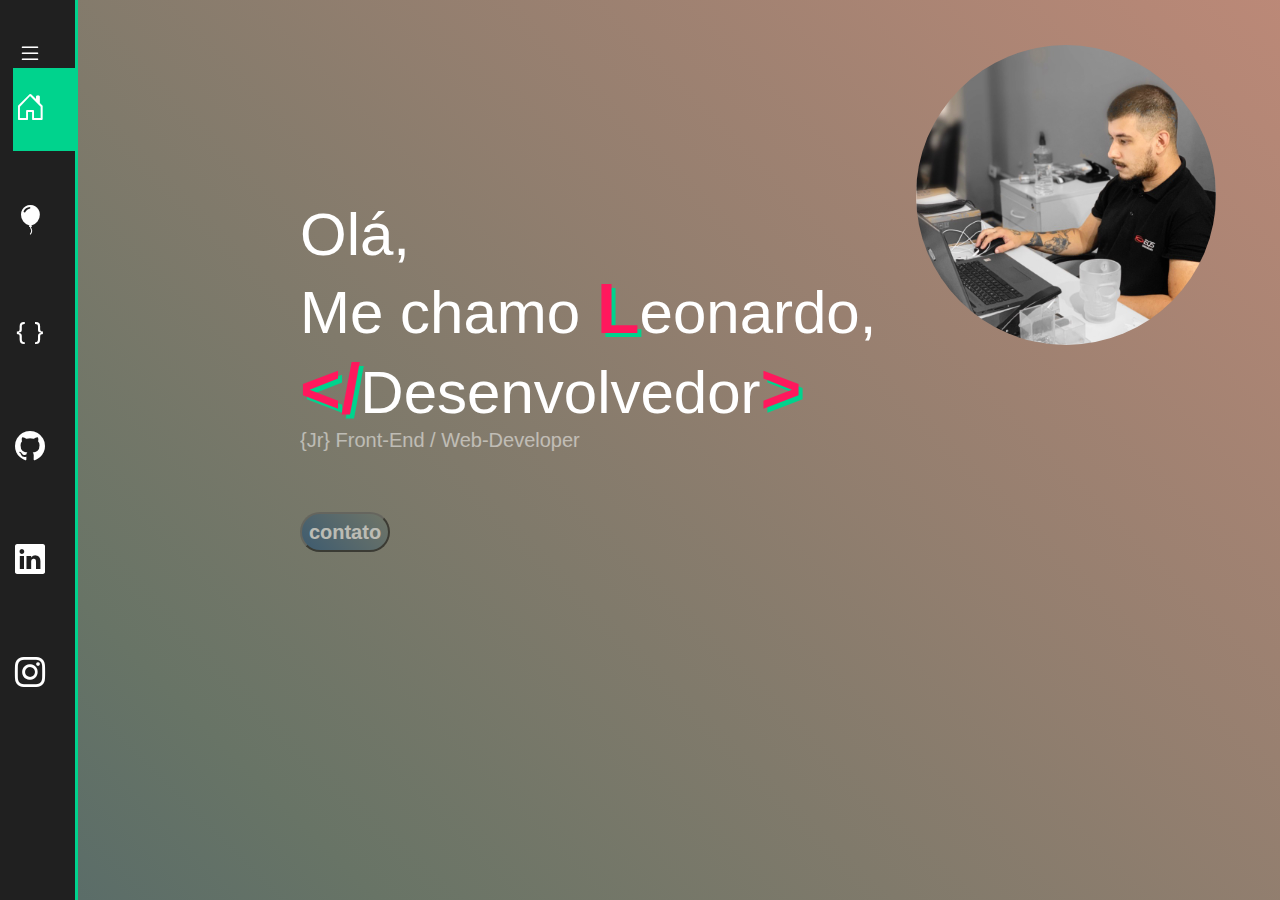
<file: index.html>
<!DOCTYPE html>
<html lang="en">
<head>
    <meta charset="UTF-8">
    <meta http-equiv="X-UA-Compatible" content="IE=edge">
    <meta name="viewport" content="width=device-width, initial-scale=1.0">
    <title>Leonardo - Dev.</title>
    <link rel="stylesheet" href="style.css">
    <link rel="stylesheet" href="https://cdn.jsdelivr.net/npm/bootstrap-icons@1.10.5/font/bootstrap-icons.css">
</head>
<body>
    <nav class="menu-lateral">

        <div class="btn-expandir">
            <i class="bi bi-list" id="btn-exp"></i>
        </div>

        <ul>
            <li class="item-menu ativo">
                <a href="#">
                    <span class="icon"><i class="bi bi-house-door"></i></span>
                    <span class="txt-link">Home</span>
                </a>
            </li>
            <li class="item-menu">
                <a href="sobre.html">
                    <span class="icon"><i class="bi bi-balloon-fill"></i></span>
                    <span class="txt-link">Sobre</span>
                </a>
            </li>
            <li class="item-menu">
                <a href="relogio.html">
                    <span class="icon"><i class="bi bi-braces"></i></span>
                    <span class="txt-link">Projetos</span>
                </a>
            </li>
            <li class="item-menu">
                <a href="https://github.com/LeonardoJCV" target="_blank">
                    <span class="icon"><i class="bi bi-github"></i></span>
                    <span class="txt-link">Github</span>
                </a>
            </li>
            <li class="item-menu">
                <a href="https://www.linkedin.com/in/leonardo-jos%C3%A9-clemente-vieira" target="_blank">
                    <span class="icon"><i class="bi bi-linkedin"></i></span>
                    <span class="txt-link">Linkedin</span>
                </a>
            </li>
            <li class="item-menu">
                <a href="https://www.instagram.com/leonardojcv_/" target="_blank">
                    <span class="icon"><i class="bi bi-instagram"></i></span>
                    <span class="txt-link">Instagram</span>
                </a>
            </li>
        </ul>

    </nav>

    <img src="eu.jpg" class="logoImg">

    <div class="content">

        <p id="lg">Olá,
            <br> Me chamo 
            <span class="l">L</span>eonardo,
            <br> <span class="l">&lt;/</span>Desenvolvedor<span class="l">&gt;</span></p>
        <p id="lg1"> {Jr} Front-End / Web-Developer</p>

        <button>
            <a id="cont" href="#"
            style="text-decoration: none;
            color: rgb(255, 255, 255);">
                contato
            </a>
        </button>
    </div>

    <script src="script.js"></script>
</body>
</html>
</file>
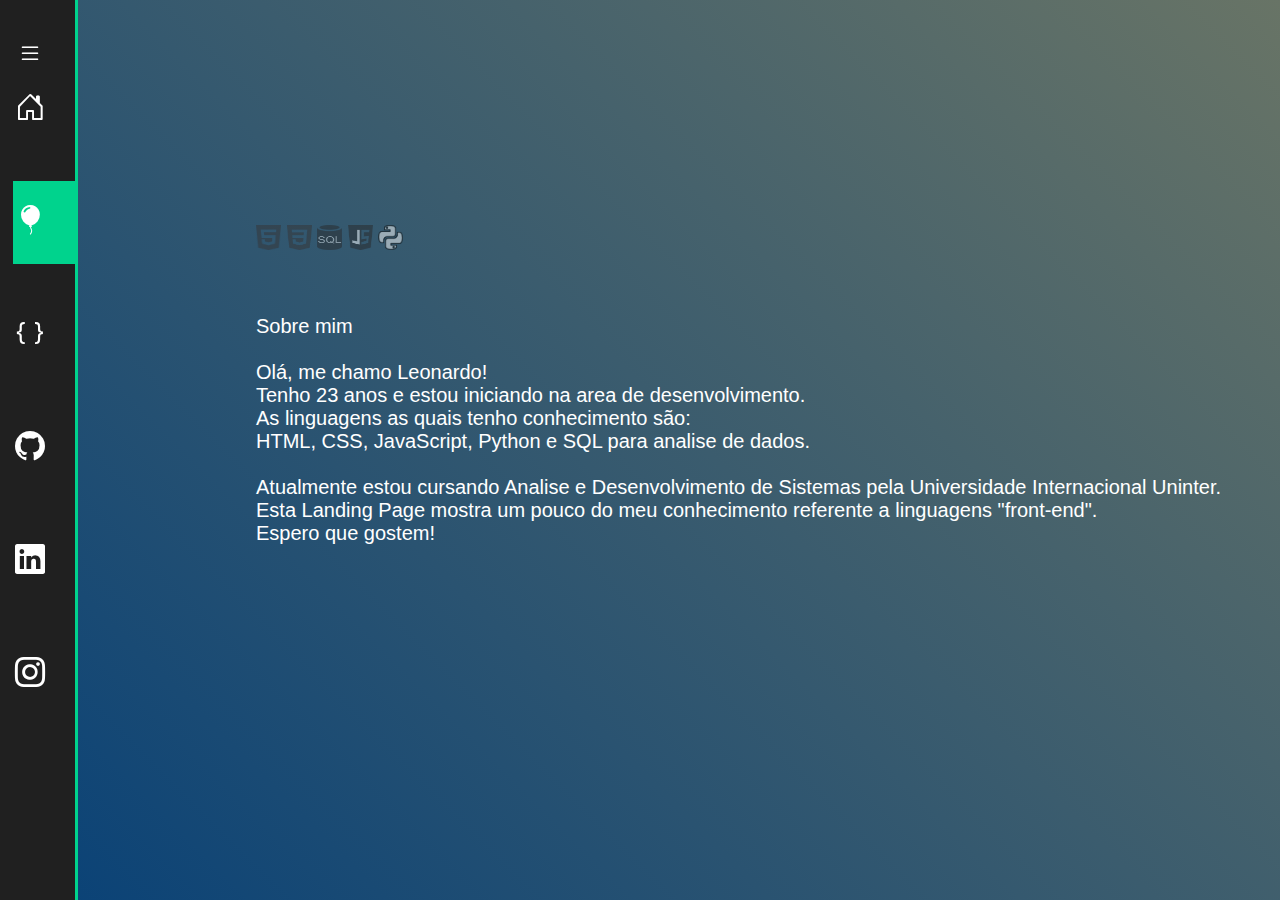
<file: sobre.html>
<!DOCTYPE html>
<html lang="en">
<head>
    <meta charset="UTF-8">
    <meta http-equiv="X-UA-Compatible" content="IE=edge">
    <meta name="viewport" content="width=device-width, initial-scale=1.0">
    <title>Leonardo - Dev.</title>
    <link rel="stylesheet" href="stylesobre.css">
    <link rel="stylesheet" href="https://cdn.jsdelivr.net/npm/bootstrap-icons@1.10.5/font/bootstrap-icons.css">
</head>
<body>
    <nav class="menu-lateral">

        <div class="btn-expandir">
            <i class="bi bi-list" id="btn-exp"></i>
        </div>

        <ul>
            <li class="item-menu">
                <a href="index.html">
                    <span class="icon"><i class="bi bi-house-door"></i></span>
                    <span class="txt-link">Home</span>
                </a>
            </li>
            <li class="item-menu ativo">
                <a href="#">
                    <span class="icon"><i class="bi bi-balloon-fill"></i></span>
                    <span class="txt-link">Sobre</span>
                </a>
            </li>
            <li class="item-menu">
                <a href="relogio.html">
                    <span class="icon"><i class="bi bi-braces"></i></span>
                    <span class="txt-link">Projetos</span>
                </a>
            </li>
            <li class="item-menu">
                <a href="https://github.com/LeonardoJCV" target="_blank">
                    <span class="icon"><i class="bi bi-github"></i></span>
                    <span class="txt-link">Github</span>
                </a>
            </li>
            <li class="item-menu">
                <a href="https://www.linkedin.com/in/leonardo-jos%C3%A9-clemente-vieira" target="_blank">
                    <span class="icon"><i class="bi bi-linkedin"></i></span>
                    <span class="txt-link">Linkedin</span>
                </a>
            </li>
            <li class="item-menu">
                <a href="https://www.instagram.com/leonardojcv_/" target="_blank">
                    <span class="icon"><i class="bi bi-instagram"></i></span>
                    <span class="txt-link">Instagram</span>
                </a>
            </li>
        </ul>
    </nav>
    
    <div class="sobreMim">

        <p>Sobre mim</p>
        <br>
        <p>Olá, me chamo Leonardo!</p>
        <p>Tenho 23 anos e estou iniciando na area de desenvolvimento. 
            <br>As linguagens as quais tenho conhecimento são: 
            <br>HTML, CSS, JavaScript, Python e SQL para analise de dados.
        </p>
        <br>
        <p>Atualmente estou cursando Analise e Desenvolvimento de Sistemas pela Universidade Internacional Uninter.
            <br>Esta Landing Page mostra um pouco do meu conhecimento referente a linguagens "front-end". 
            <br>Espero que gostem!
        </p>
        
    </div>
    <div class="ling">

        <img src="HTML.png"
        style="width: 25px;
        height: 25px;
        opacity: 0.5;">

        <img src="CSS.png"
        style="width: 25px;
        height: 25px;
        opacity: 0.5;">
        
        <img src="SQL.png"
        style="width: 25px;
        height: 25px;
        opacity: 0.5;">

        <img src="JS.png"
        style="width: 25px;
        height: 25px;
        opacity: 0.5;">

        <img src="Python.png"
        style="width: 25px;
        height: 25px;
        opacity: 0.5;">

        

    </div>

    <script src="scriptsobre.js"></script>
</body>
</html>
</file>
<file: style.css>
* {
    margin: 0;
    padding: 0;
    box-sizing: border-box;
    font-family:Arial, Helvetica, sans-serif;
}

body {
    height: 100vh;
    background: linear-gradient(45deg, #084177, #687466, #cd8d7b, #FFC490);
    background-size: 300% 300%;
    animation: colors 15s ease infinite;
}
nav.menu-lateral {
    width: 75px;
    height: 100%;
    background-color: #202020;
    padding: 40px 0px 40px 1%;
    box-shadow: 3px 0 0 rgb(0, 211, 141);
    position: fixed;
    top: 0;
    left: 0;
    overflow: hidden;
    transition: 1s;
}
nav.menu-lateral.expandir{
    width: 220px;
    transition: 1s;
    z-index: 1;
}
.btn-expandir {
    width: 100%;
    padding-left: 5px;
}
.btn-expandir > i {
    color: #ffff;
    font-size: 24px;
    cursor: pointer;
}
ul{
    height: 100%;
    list-style-type: none;
}

ul li.item-menu {
    transition: 1s;
}

ul li.ativo {
    background-color: rgb(0, 211, 141);
}

ul li.item-menu:hover {
    background-color: rgb(0, 211, 141);
}

ul li.item-menu a{
    color: #ffff;
    text-decoration: none;
    font-size: 20px;
    padding: 20px 4%;
    display: flex;
    margin-bottom: 30px;
    line-height: 40px;
}
ul li.item-menu a .txt-link {
    margin-left: 70px;
    transition: 1s;
    opacity: 0;
}
nav.menu-lateral.expandir .txt-link {
    margin-left: 40px;
    opacity: 1;
}

ul li.item-menu a .icon > i {
    font-size: 30px;
    margin-left: 0;
}

.logoImg {
    width: 300px;
    height: 300px;
    border-radius: 100%;
    position: absolute;
    top: 5%;
    right: 5%;
}
.content {
    position: absolute;
    left: 300px;
    top: 200px;
}
#lg {
    font-size: 60px;
    color: #fff;
}
#lg1 {
    font-size: 20px;
    color: #fff;
    font-weight: 400;
    opacity: 0.5;
}
.l {
    color: rgb(255, 24, 93);
    text-shadow: 4px 4px rgb(0, 211, 141);
    font-size: 70px;
    font-weight: bold;
}
button {
    background: linear-gradient(45deg, #084177, #687466);
    border-radius: 20px 20px 20px 20px;
    font-weight: bolder;
    font-size: 20px;
    margin-top: 60px;
    width: 90px;
    height: 40px;
    opacity: 0.5;
    transition: .5s ease;
}
.fade {
    opacity: 1;
    transition: .5s ease;
}
@media (max-width: 999px) {
    body {
        background-size: 200% 200%;
        animation: colors 7s ease infinite;
    }
    .logoImg {
        height: 25vh;
        width: 25vh;
        right: 15vh;
        z-index: 0;
    }
    .content {
        left: 17vh;
        top: 40vh;
        z-index: 0;
    }
    #lg {
        font-size: 30px;
    }
    .l {
        font-size: 35px;
    }
    #lg1 {
        font-size: 15px;
    }
    button {
        width: 13vh;
        height: 6vh;
    }
    #cont {
        font-size: 15px;
    }
    nav.menu-lateral {
        width: 10vh;
        height: 100vh;
        background-color: #202020;
        padding: 40px 0px 40px 1%;
        box-shadow: 3px 0 0 rgb(0, 211, 141);
        position: fixed;
        top: 0;
        left: 0;
        overflow: hidden;
        transition: 1s;
        z-index: 1;
    }
    nav.menu-lateral.expandir{
        width: 32vh;
        transition: 1s;
        z-index: 1;
    }
    ul li.item-menu a .icon > i {
        font-size: 4.5vh;
        margin-left: 0;
    }
    ul li.item-menu a {
        font-size: 3.5vh;
        margin-bottom: 1vh;
    }
}

@keyframes colors {
    0% {
        background-position: 0% 50%;
    }
    50% {
        background-position: 100% 50%;
    }
    100% {
        background-position: 0% 50%;
    }
}
</file>
<file: stylesobre.css>
* {
    margin: 0;
    padding: 0;
    box-sizing: border-box;
    font-family:Arial, Helvetica, sans-serif;
}
body {
    height: 100vh;
    background: linear-gradient(45deg, #084177, #687466);
    background-size: 100% 100%;
    animation: colors 5s ease infinite;
}
nav.menu-lateral {
    width: 75px;
    height: 100%;
    background-color: #202020;
    padding: 40px 0px 40px 1%;
    box-shadow: 3px 0 0 rgb(0, 211, 141);
    position: fixed;
    top: 0;
    left: 0;
    overflow: hidden;
    transition: 1s;
}
nav.menu-lateral.expandir{
    width: 220px;
    transition: 1s;
}
.btn-expandir {
    width: 100%;
    padding-left: 5px;
}
.btn-expandir > i {
    color: #ffff;
    font-size: 24px;
    cursor: pointer;
}
ul{
    height: 100%;
    list-style-type: none;
}

ul li.item-menu {
    transition: 1s;
}

ul li.ativo {
    background-color: rgb(0, 211, 141);;
}

ul li.item-menu:hover {
    background-color: rgb(0, 211, 141);
}

ul li.item-menu a{
    color: #ffff;
    text-decoration: none;
    font-size: 20px;
    padding: 20px 4%;
    display: flex;
    margin-bottom: 30px;
    line-height: 40px;
}
ul li.item-menu a .txt-link {
    margin-left: 70px;
    transition: 1s;
    opacity: 0;
}
nav.menu-lateral.expandir .txt-link {
    margin-left: 40px;
    opacity: 1;
}

ul li.item-menu a .icon > i {
    font-size: 30px;
    margin-left: 0;
}

.sobreMim {
    box-sizing: border-box;
    position: absolute;
    left: 20%;
    top: 35%;
    display: initial;
    text-align:justify;
    font-size: 20px;
    color: #ffff;
}

.ling {
    box-sizing: border-box;
    position: absolute;
    left: 20%;
    top: 25vh;
    display: initial;
    text-align:justify;
    font-size: 20px;
    color: #ffff;
}
@media (max-width: 999px) {

    .ling {
        top: 10vh;
        left: 33vh;
    }
    .sobreMim {
        font-size: 2.2vh;
        text-align: center;
        left: 11vh;
    }
    nav.menu-lateral {
        width: 10vh;
        height: 100vh;
        background-color: #202020;
        padding: 40px 0px 40px 1%;
        box-shadow: 3px 0 0 rgb(0, 211, 141);
        position: fixed;
        top: 0;
        left: 0;
        overflow: hidden;
        transition: 1s;
        z-index: 1;
    }
    nav.menu-lateral.expandir{
        width: 32vh;
        transition: 1s;
        z-index: 1;
    }
    ul li.item-menu a .icon > i {
        font-size: 4.5vh;
        margin-left: 0;
    }
    ul li.item-menu a {
        font-size: 3.5vh;
        margin-bottom: 1vh;
    }
}

@keyframes colors {
    0% {
        background-position: 0% 50%;
    }
    50% {
        background-position: 100% 50%;
    }
    100% {
        background-position: 0% 50%;
    }
}
</file>
